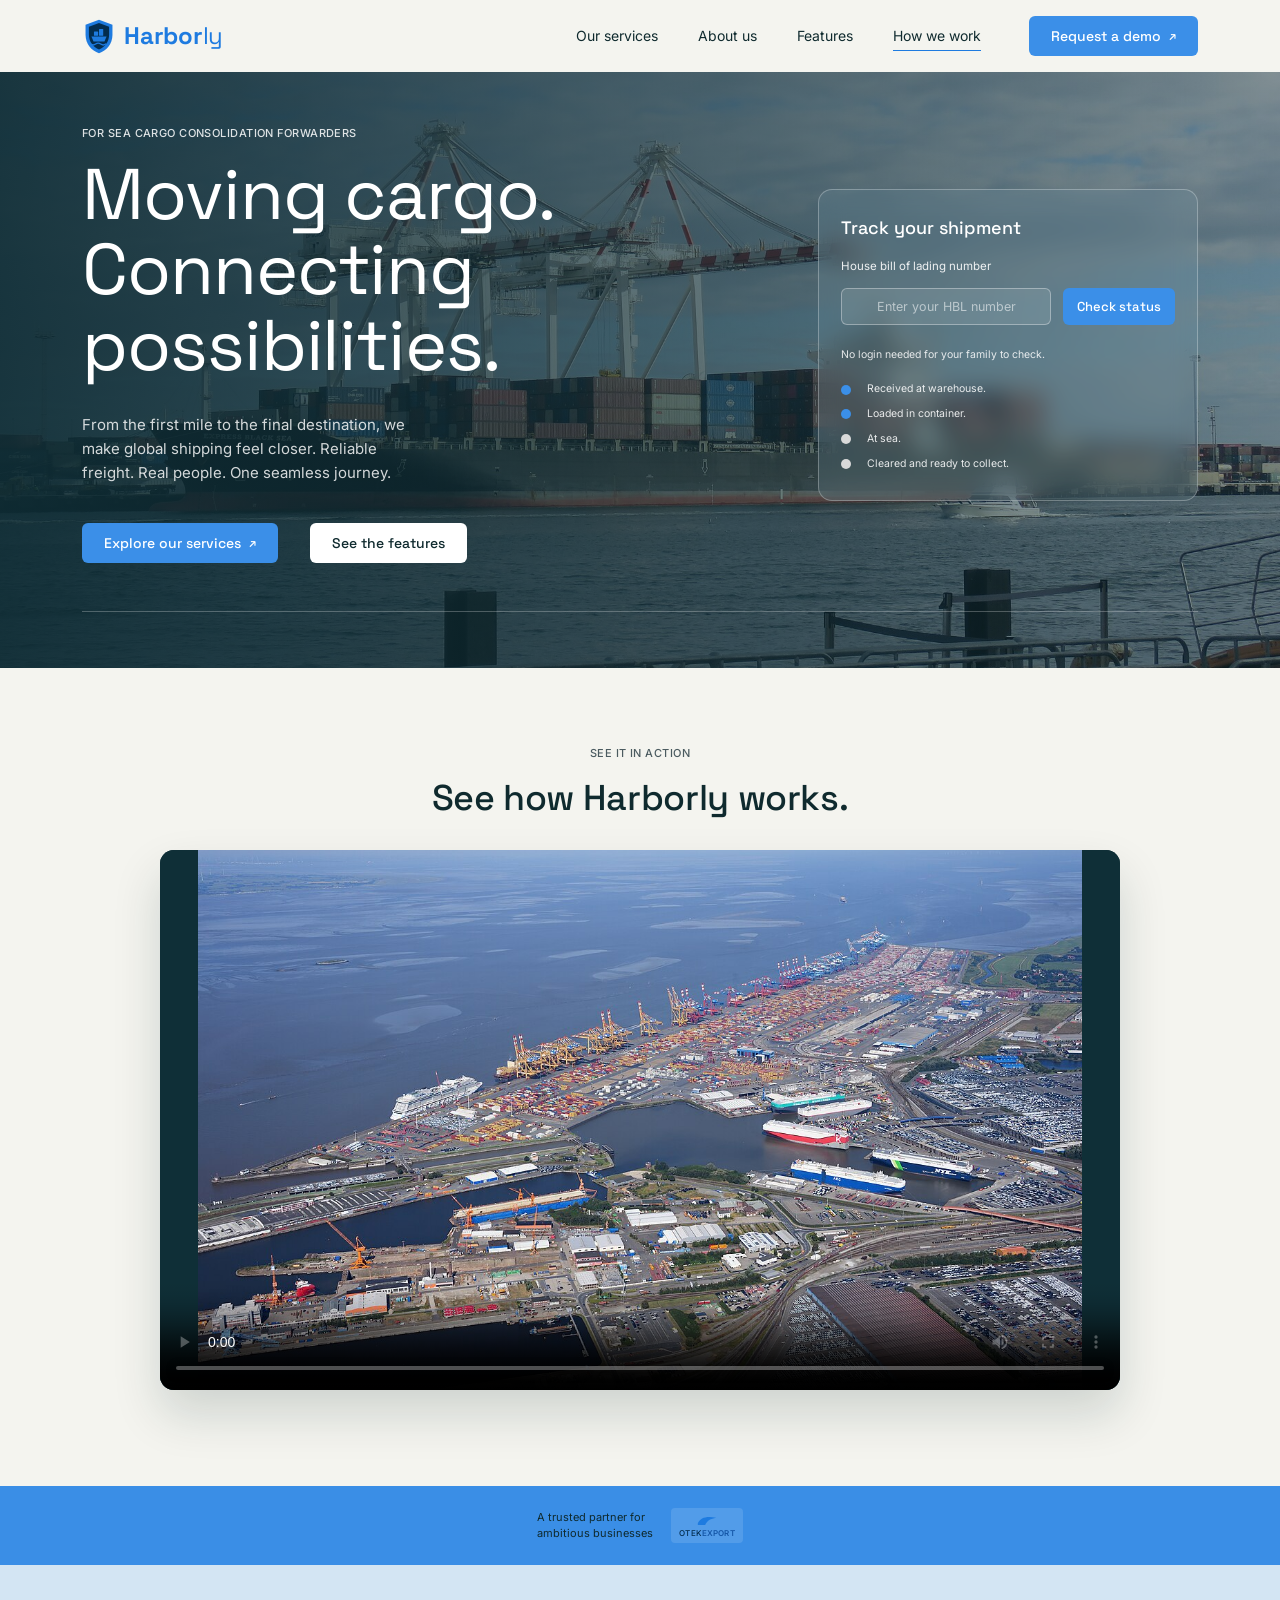
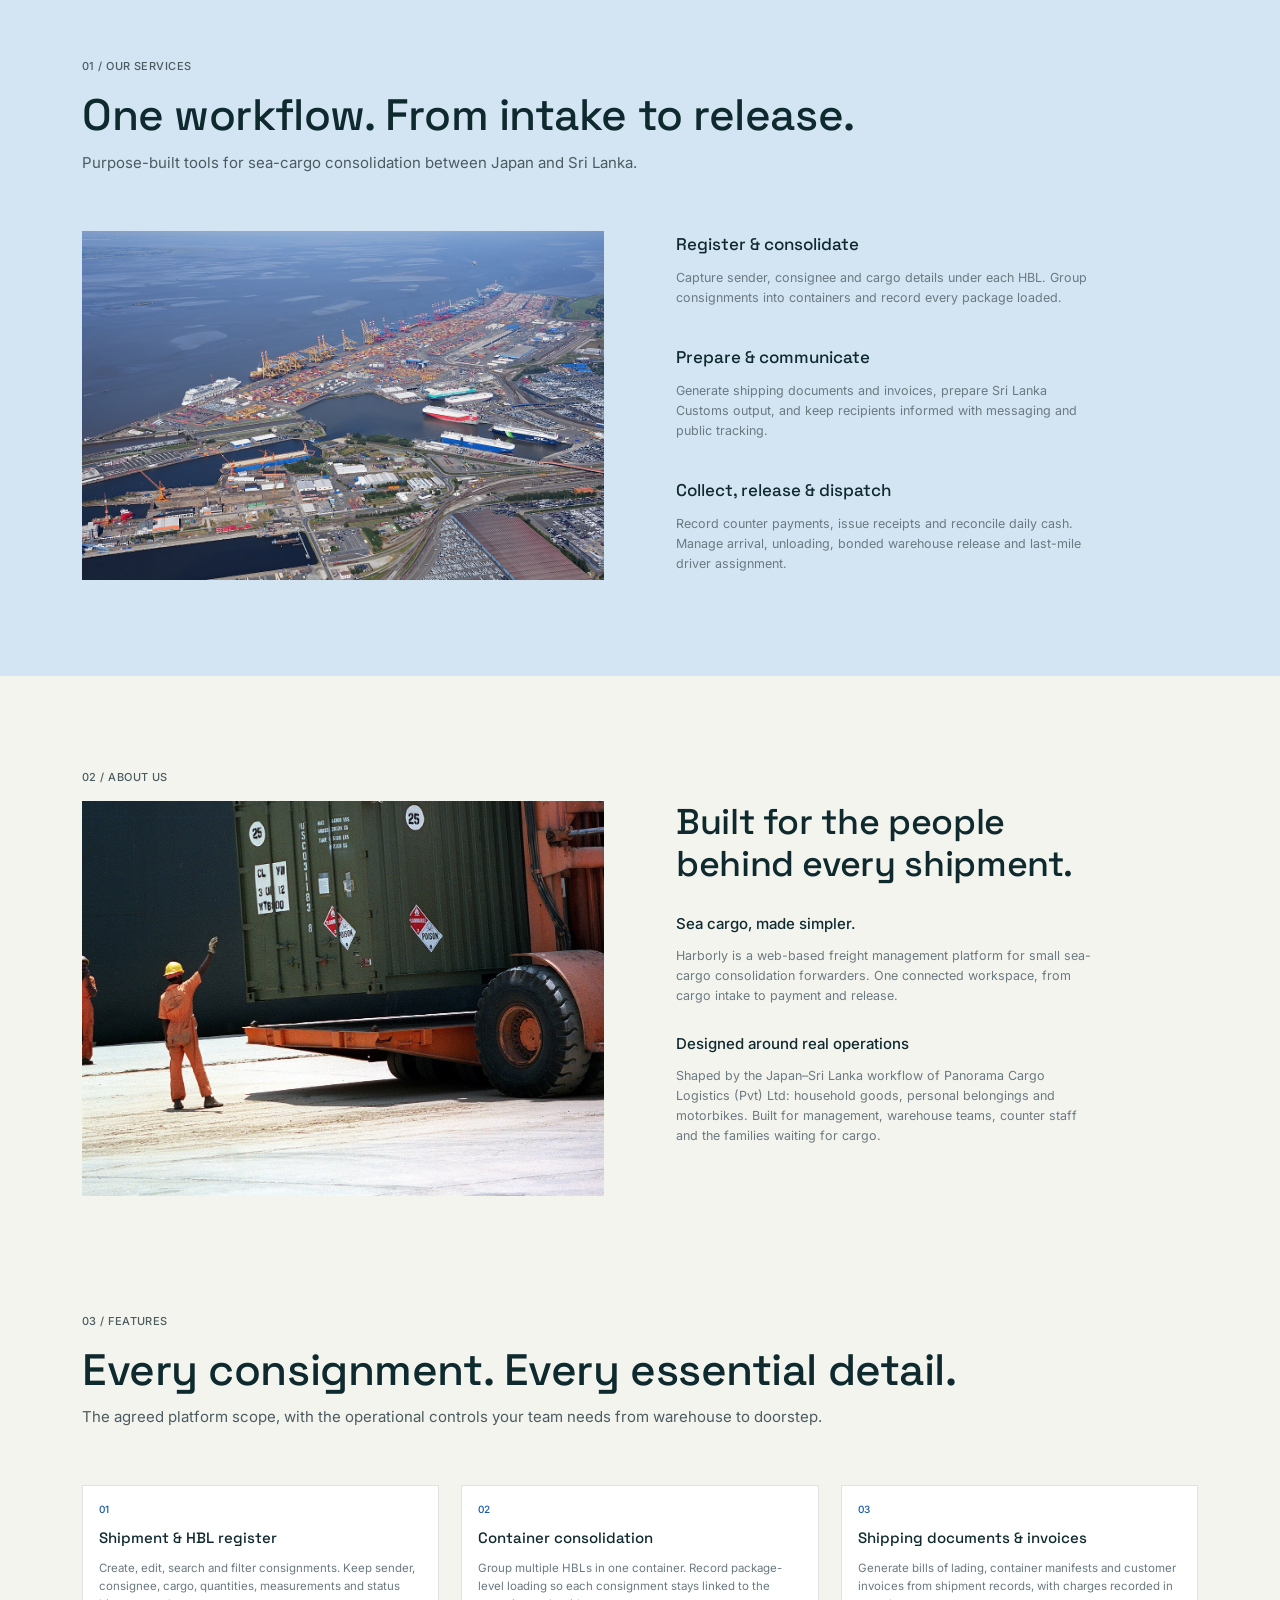
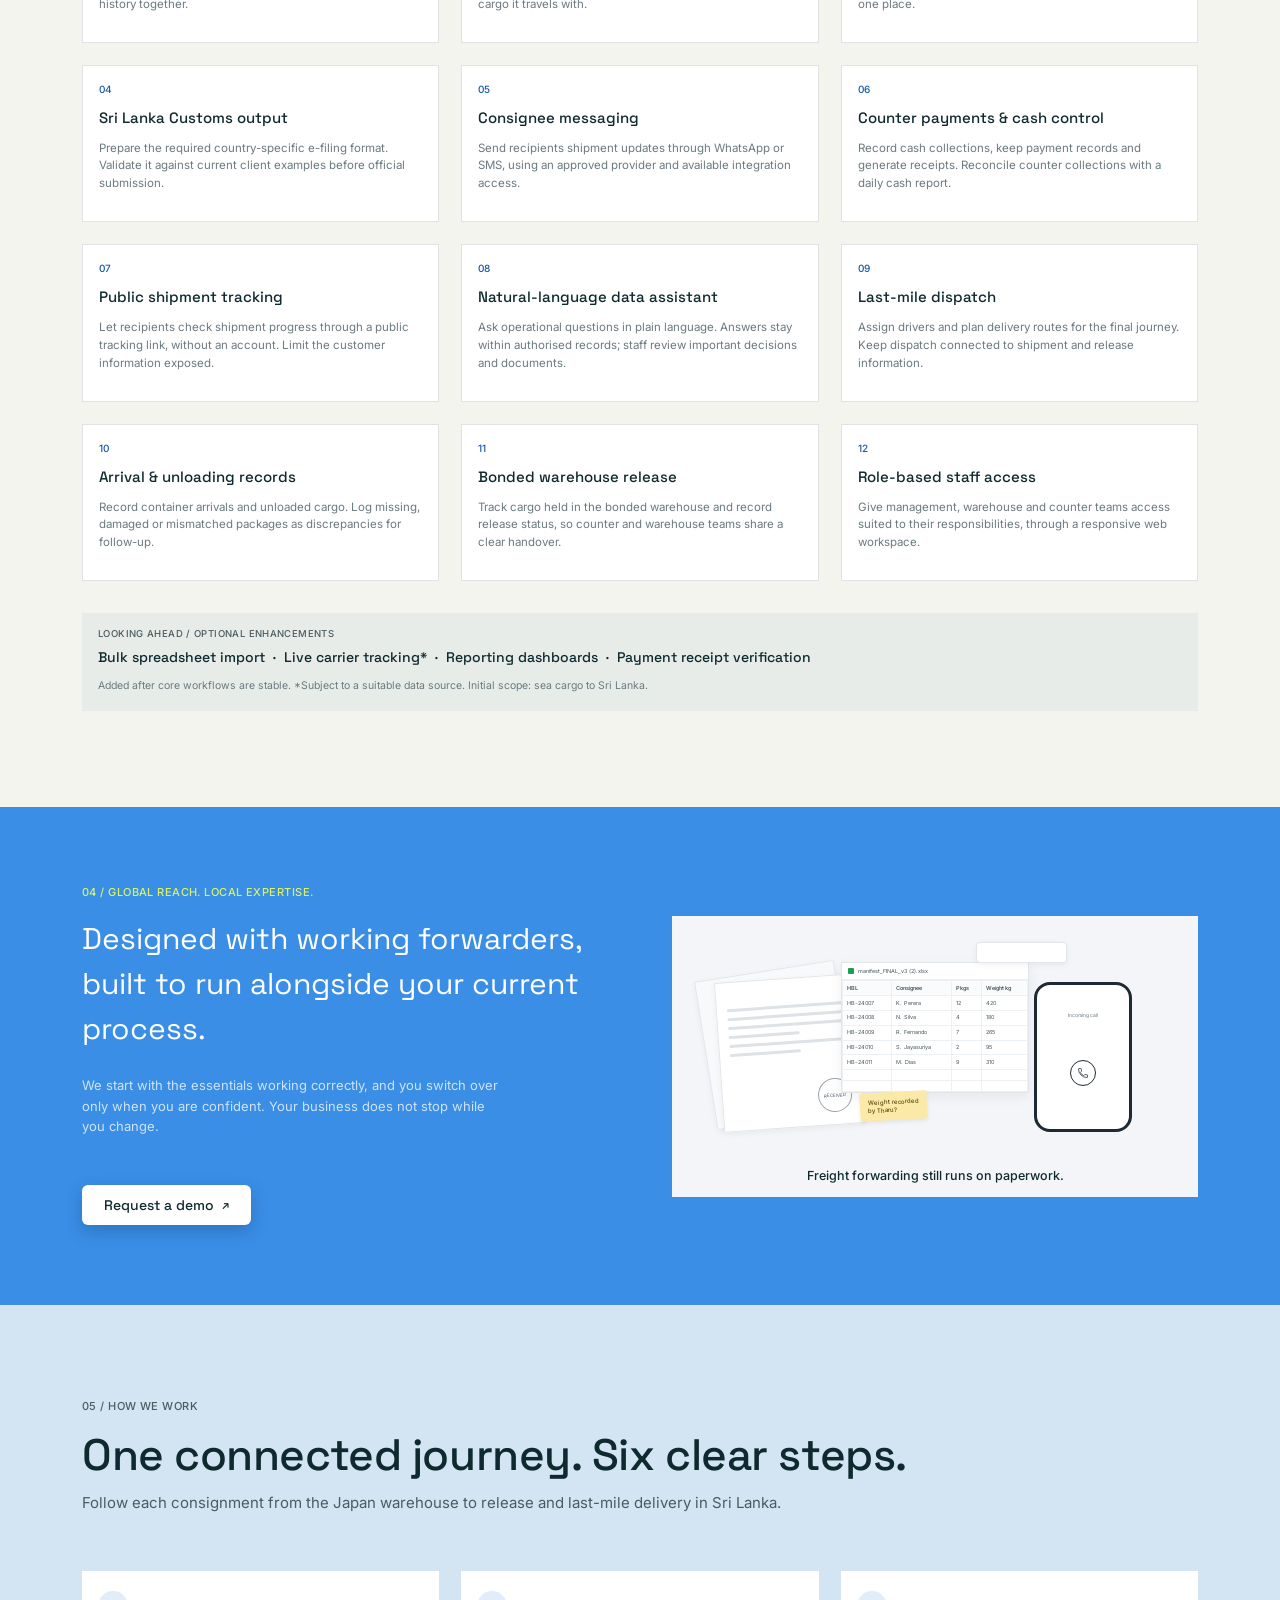
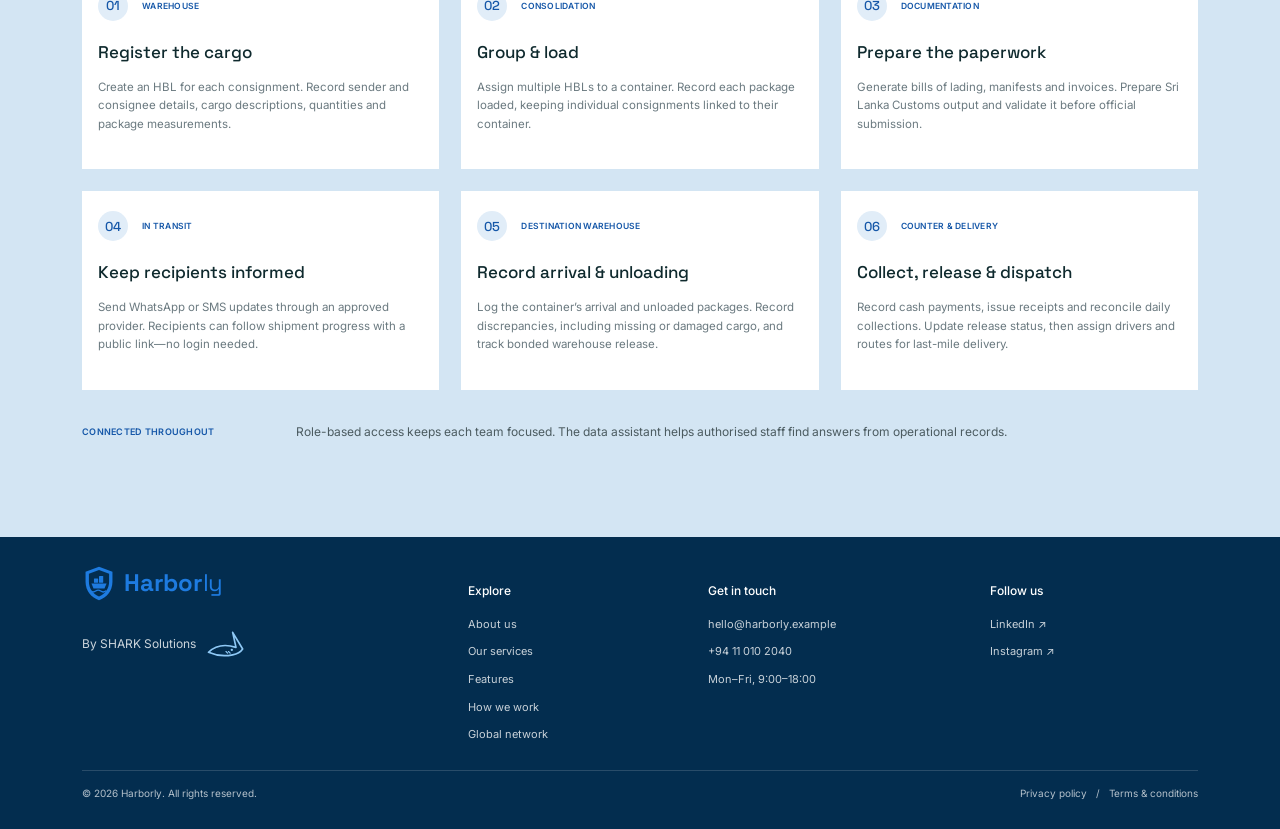
<file: index.html>
<!-- index.html — owner: Hasiru. Type your code below this line. -->
<!DOCTYPE html>
<html lang="en">
<head>
  <meta charset="UTF-8" />
  <meta name="viewport" content="width=device-width, initial-scale=1.0" />
  <title>Harborly — Freight management for sea cargo consolidation forwarders</title>
  <meta name="description" content="Harborly is a web-based freight management platform for small sea-cargo consolidation forwarders. From cargo intake to payment and release." />
  <link rel="preconnect" href="https://fonts.googleapis.com" />
  <link rel="preconnect" href="https://fonts.gstatic.com" crossorigin />
  <link href="https://fonts.googleapis.com/css2?family=Inter:wght@400;500;600&family=Space+Grotesk:wght@400;500;600;700&display=swap" rel="stylesheet" />

  <!-- Hasiru -->
  <link rel="stylesheet" href="css/base.css" />
  <link rel="stylesheet" href="css/header.css" />
  <!-- Kithnuka -->
  <link rel="stylesheet" href="css/hero.css" />
  <link rel="stylesheet" href="css/video.css" />
  <!-- Rashen -->
  <link rel="stylesheet" href="css/sections.css" />
  <!-- Sanuka -->
  <link rel="stylesheet" href="css/cards.css" />
  <!-- Agitha -->
  <link rel="stylesheet" href="css/cta.css" />
  <link rel="stylesheet" href="css/footer.css" />
</head>
<body>

  <!-- Each slot is replaced with the HTML file it points to (see js/main.js) -->
  <div data-include="sections/header.html"></div>   <!-- Hasiru -->

  <main id="top">
    <div data-include="sections/hero.html"></div>     <!-- Kithnuka -->
    <div data-include="sections/video.html"></div>    <!-- Kithnuka -->
    <div data-include="sections/partners.html"></div> <!-- Rashen -->
    <div data-include="sections/services.html"></div> <!-- Rashen -->
    <div data-include="sections/about.html"></div>    <!-- Rashen -->
    <div data-include="sections/features.html"></div> <!-- Sanuka -->
    <div data-include="sections/cta.html"></div>      <!-- Agitha -->
    <div data-include="sections/how.html"></div>      <!-- Sanuka -->
  </main>

  <div data-include="sections/footer.html"></div>   <!-- Agitha -->

  <script src="js/header.js"></script>   <!-- Hasiru -->
  <script src="js/tracking.js"></script> <!-- Kithnuka -->
  <script src="js/content.js"></script>  <!-- Sanuka -->
  <script src="js/main.js"></script>     <!-- Hasiru (must be last) -->
</body>
</html>
</file>
<file: css/base.css>
/* css/base.css — owner: Hasiru. Type your code below this line. */
/* =========================================================
   base.css — Hasiru
   Design tokens, reset, layout, buttons, shared text styles
   ========================================================= */

:root {
  --ink: #0f2a2e;
  --ink-soft: #4b5b60;
  --muted: #6b7a80;
  --line: #dfe3e3;

  --cream: #f4f4ef;
  --blue-soft: #d3e5f3;
  --blue: #3a8ee6;
  --blue-btn: #3b8fe8;
  --blue-dark: #1557a8;
  --blue-logo: #1e7be0;
  --navy: #032d4f;
  --lime: #d8f36a;

  --font-head: "Space Grotesk", system-ui, sans-serif;
  --font-body: "Inter", system-ui, sans-serif;

  --radius: 6px;
  --container: 1180px;
  --header-h: 72px;
}

*,
*::before,
*::after { box-sizing: border-box; }

html { scroll-behavior: smooth; scroll-padding-top: var(--header-h); }

body {
  margin: 0;
  font-family: var(--font-body);
  font-size: 15px;
  line-height: 1.6;
  color: var(--ink);
  background: var(--cream);
  -webkit-font-smoothing: antialiased;
}

img { display: block; max-width: 100%; }
a { color: inherit; text-decoration: none; }
h1, h2, h3, h4 { font-family: var(--font-head); margin: 0; font-weight: 500; }
p { margin: 0; }

.container {
  width: 100%;
  max-width: var(--container);
  margin: 0 auto;
  padding: 0 32px;
}

/* ---------- Buttons ---------- */
.btn {
  display: inline-flex;
  align-items: center;
  justify-content: center;
  gap: 8px;
  padding: 13px 22px;
  border: 0;
  border-radius: var(--radius);
  font: 500 14px/1 var(--font-head);
  cursor: pointer;
  transition: transform .15s ease, background-color .15s ease, box-shadow .15s ease;
  white-space: nowrap;
}
.btn:hover { transform: translateY(-1px); }
.btn:active { transform: translateY(0); }
.btn .arrow { font-size: 12px; }

.btn--primary { background: var(--blue-btn); color: #fff; min-width: 164px; }
.btn--primary:hover { background: #2f80d6; }
.btn--dark { background: var(--blue-dark); color: #fff; box-shadow: 0 4px 10px rgba(21, 87, 168, .25); }
.btn--dark:hover { background: #10488d; }
.btn--white { background: #fff; color: var(--ink); min-width: 116px; }
.btn--white:hover { background: #f1f4f6; }
.btn--shadow { box-shadow: 0 6px 16px rgba(3, 45, 79, .25); }
.btn--sm { padding: 10px 14px; font-size: 13px; min-width: 0; }

/* ---------- Eyebrows / section text ---------- */
.eyebrow {
  font: 500 11px/1 var(--font-body);
  letter-spacing: .04em;
  text-transform: uppercase;
  color: var(--ink-soft);
  margin-bottom: 18px;
}
.eyebrow--light { color: rgba(255, 255, 255, .85); }
.eyebrow--lime { color: var(--lime); }

.section { padding: 96px 0; }
.section--tight-top { padding-top: 24px; }
.section--blue { background: var(--blue-soft); }
.section--cream { background: var(--cream); }

.section__title {
  font-size: clamp(30px, 3.6vw, 44px);
  line-height: 1.15;
  letter-spacing: -.01em;
  margin-bottom: 10px;
}
.section__title--md { font-size: clamp(28px, 2.8vw, 36px); margin-bottom: 28px; }
.section__sub { color: var(--ink-soft); margin-bottom: 56px; }

/* ---------- Reveal on scroll ---------- */
.reveal { opacity: 0; transform: translateY(16px); transition: opacity .6s ease, transform .6s ease; }
.reveal.is-visible { opacity: 1; transform: none; }

/* ---------- Load error banner (shown if sections fail to load) ---------- */
.load-error {
  max-width: 640px;
  margin: 40px auto;
  padding: 16px 20px;
  border: 1px solid #f1b8ad;
  border-radius: var(--radius);
  background: #fff4f2;
  color: #8a2c1c;
  font-size: 14px;
}

@media (prefers-reduced-motion: reduce) {
  html { scroll-behavior: auto; }
  .reveal { opacity: 1; transform: none; transition: none; }
}

@media (max-width: 600px) {
  .container { padding: 0 20px; }
  .section { padding: 72px 0; }
  .section--tight-top { padding-top: 8px; }
}
</file>
<file: css/header.css>
/* css/header.css — owner: Hasiru. Type your code below this line. */
/* =========================================================
   header.css — Hasiru
   Sticky header, logo, navigation, mobile menu
   ========================================================= */

.header {
  position: sticky;
  top: 0;
  z-index: 50;
  height: var(--header-h);
  background: var(--cream);
  transition: box-shadow .2s ease;
}
.header.is-scrolled { box-shadow: 0 1px 0 var(--line), 0 6px 18px rgba(15, 42, 46, .06); }
.header__inner { height: 100%; display: flex; align-items: center; gap: 24px; }

/* Logo (also used in the footer) */
.logo { display: inline-flex; align-items: center; gap: 8px; }
.logo__mark { width: 34px; height: 37px; }
.logo__text {
  font: 700 24px/1 var(--font-head);
  color: var(--blue-logo);
  letter-spacing: -.01em;
}
.logo__text span { font-weight: 400; }

/* Nav */
.nav { display: flex; gap: 40px; margin-left: auto; margin-right: 24px; }
.nav a { font-size: 14px; color: var(--ink); position: relative; }
.nav a:not(.btn)::after {
  content: "";
  position: absolute;
  left: 0; right: 0; bottom: -4px;
  height: 1.5px;
  background: var(--blue-logo);
  transform: scaleX(0);
  transform-origin: left;
  transition: transform .2s ease;
}
.nav a:not(.btn):hover::after,
.nav a.is-active::after { transform: scaleX(1); }
.nav__cta-mobile { display: none; }

/* Hamburger */
.nav-toggle {
  display: none;
  width: 40px; height: 40px;
  margin-left: auto;
  border: 0; background: transparent; cursor: pointer;
  flex-direction: column; justify-content: center; gap: 5px;
}
.nav-toggle span { display: block; height: 2px; width: 22px; margin: 0 auto; background: var(--ink); transition: transform .2s, opacity .2s; }
.nav-toggle[aria-expanded="true"] span:nth-child(1) { transform: translateY(7px) rotate(45deg); }
.nav-toggle[aria-expanded="true"] span:nth-child(2) { opacity: 0; }
.nav-toggle[aria-expanded="true"] span:nth-child(3) { transform: translateY(-7px) rotate(-45deg); }

@media (max-width: 1080px) {
  .nav { gap: 24px; }
}

@media (max-width: 960px) {
  .header__cta { display: none; }
  .nav-toggle { display: flex; }
  .nav {
    position: absolute;
    top: var(--header-h); left: 0; right: 0;
    margin: 0;
    flex-direction: column;
    gap: 0;
    padding: 8px 32px 24px;
    background: var(--cream);
    border-bottom: 1px solid var(--line);
    box-shadow: 0 12px 24px rgba(15, 42, 46, .08);
    transform: translateY(-8px);
    opacity: 0;
    pointer-events: none;
    transition: opacity .2s, transform .2s;
  }
  .nav.is-open { opacity: 1; transform: none; pointer-events: auto; }
  .nav a:not(.btn) { padding: 14px 0; border-bottom: 1px solid var(--line); }
  .nav a:not(.btn)::after { display: none; }
  .nav__cta-mobile { display: inline-flex; margin-top: 18px; }
}
</file>
<file: css/hero.css>
.hero {
  position: relative;
  color: #fff;
  padding: 56px 0;
  overflow: hidden;
  background: #12343c;
}
.hero__bg {
  position: absolute; inset: 0;
  background:
    linear-gradient(90deg, rgba(14, 44, 52, .92) 0%, rgba(14, 44, 52, .72) 40%, rgba(14, 44, 52, .45) 100%),
    url("../images/hero-ship.jpg") center / cover no-repeat,
    linear-gradient(180deg, #2a5560, #0f2f37);
}
.hero__inner {
  position: relative;
  display: grid;
  grid-template-columns: 1.15fr .85fr;
  gap: 48px;
  align-items: center;
  min-height: 420px;
}
.hero__title {
  font-size: clamp(44px, 5.6vw, 72px);
  line-height: 1.05;
  font-weight: 400;
  letter-spacing: -.015em;
  margin-bottom: 30px;
}
.hero__lead {
  max-width: 340px;
  font-size: 15px;
  color: rgba(255, 255, 255, .82);
  margin-bottom: 38px;
}
.hero__actions { display: flex; gap: 32px; flex-wrap: wrap; }
.hero__rule { position: relative; border: 0; border-top: 1px solid rgba(255, 255, 255, .25); margin: 48px 0 0; }

.track-card {
  justify-self: end;
  width: 100%;
  max-width: 380px;
  padding: 24px 22px 28px;
  border: 1px solid rgba(255, 255, 255, .28);
  border-radius: 14px;
  background: rgba(120, 160, 175, .18);
  backdrop-filter: blur(12px);
  -webkit-backdrop-filter: blur(12px);
}
.track-card__title { font-size: 18px; font-weight: 500; margin-bottom: 14px; }
.track-form__label { display: block; font-size: 11.5px; margin-bottom: 12px; color: rgba(255, 255, 255, .9); }
.track-form__row { display: flex; gap: 12px; }
.track-form input {
  flex: 1;
  min-width: 0;
  padding: 10px 14px;
  border: 1px solid rgba(255, 255, 255, .35);
  border-radius: var(--radius);
  background: rgba(255, 255, 255, .1);
  color: #fff;
  font: 400 12.5px var(--font-body);
  text-align: center;
  outline: none;
  transition: border-color .15s, background-color .15s;
}
.track-form input::placeholder { color: rgba(255, 255, 255, .55); }
.track-form input:focus { border-color: #fff; background: rgba(255, 255, 255, .16); }
.track-form input.is-error { border-color: #ffb4a8; }
.track-form__hint { font-size: 10.5px; margin: 22px 0 18px; color: rgba(255, 255, 255, .85); min-height: 1em; }
.track-form__hint.is-error { color: #ffcfc7; }

.track-steps { list-style: none; padding: 0; margin: 0; display: grid; gap: 8px; }
.track-steps li {
  position: relative;
  padding-left: 26px;
  font-size: 10.5px;
  color: rgba(255, 255, 255, .88);
}
.track-steps li::before {
  content: "";
  position: absolute;
  left: 0; top: 50%;
  width: 10px; height: 10px;
  border-radius: 50%;
  transform: translateY(-50%);
  background: #d9d9d9;
  transition: background-color .3s, box-shadow .3s;
}
.track-steps li.is-done::before { background: var(--blue-btn); }
.track-steps li.is-current::before { background: var(--blue-btn); box-shadow: 0 0 0 4px rgba(59, 143, 232, .35); }
.track-steps.is-loading li::before { animation: pulse 1s ease-in-out infinite; }
@keyframes pulse { 50% { opacity: .35; } }

@media (prefers-reduced-motion: reduce) {
  .track-steps.is-loading li::before { animation: none; }
}

@media (max-width: 960px) {
  .hero__inner { grid-template-columns: 1fr; }
  .track-card { justify-self: start; max-width: 460px; }
}

@media (max-width: 600px) {
  .hero { padding-top: 40px; }
  .hero__actions { gap: 14px; }
  .hero__actions .btn { flex: 1; }
  .track-form__row { flex-direction: column; }
}
</file>
<file: css/video.css>
.video-band { padding: 80px 0 96px; background: var(--cream); }
.video-band__head { text-align: center; }
.video-band__head .section__title { margin-bottom: 32px; }
.video-frame {
  max-width: 960px;
  margin: 0 auto;
  border-radius: 14px;
  overflow: hidden;
  background: #0f2f37;
  box-shadow: 0 24px 48px rgba(15, 42, 46, .16);
}
.video-frame video { display: block; width: 100%; aspect-ratio: 16 / 9; background: #0f2f37; }

@media (max-width: 600px) {
  .video-band { padding: 56px 0 72px; }
  .video-frame { border-radius: 10px; }
}
</file>
<file: css/sections.css>
/* css/sections.css — owner: Rashen. Type your code below this line. */
/*Partner band*/
.partners { background: var(--blue); color: var(--ink); }
.partners__inner {
  display: flex;
  align-items: center;
  justify-content: center;
  gap: 18px;
  padding-top: 22px;
  padding-bottom: 22px;
}
.partners p { font-size: 11px; line-height: 1.4; }
.partner-logo {
  display: inline-flex;
  flex-direction: column;
  align-items: center;
  gap: 2px;
  padding: 6px 8px;
  border-radius: 4px;
  background: rgba(255, 255, 255, .12);
}
.partner-logo svg { width: 22px; height: 13px; }
.partner-logo span { font: 500 8px/1 var(--font-body); color: var(--navy); letter-spacing: .02em; }
.partner-logo strong { color: var(--blue-dark); font-weight: 600; }

/* Image + text split (Services & About)*/
.split {
  display: grid;
  grid-template-columns: 1fr 1fr;
  gap: 72px;
  align-items: start;
}
.split__media img {
  width: 100%;
  aspect-ratio: 400 / 268;
  object-fit: cover;
  background: #9db6c4; /* shows while image loads or if missing */
}
.split__media--about img { aspect-ratio: 376 / 284; }

/* Services */
.service + .service { margin-top: 36px; }
.service h3 { font-size: 17px; margin-bottom: 10px; }
.service p { font-size: 12.5px; color: var(--muted); max-width: 420px; }

/* About */
.about-block + .about-block { margin-top: 26px; }
.about-block h3 { font-family: var(--font-body); font-weight: 500; font-size: 15px; margin-bottom: 10px; }
.about-block p { font-size: 12.5px; color: var(--muted); max-width: 420px; }

@media (max-width: 960px) {
  .split { grid-template-columns: 1fr; gap: 40px; }
}
</file>
<file: css/cards.css>
/* =========================================================
   cards.css — Sanuka
   Features grid, roadmap strip, How-we-work steps
   ========================================================= */

/* ---------- Features ---------- */
.feature-grid { display: grid; grid-template-columns: repeat(3, 1fr); gap: 22px; }
.feature {
  background: #fff;
  border: 1px solid var(--line);
  padding: 18px 16px 28px;
  min-height: 136px;
  transition: border-color .2s, transform .2s, box-shadow .2s;
}
.feature:hover { border-color: #b9cfe2; transform: translateY(-2px); box-shadow: 0 10px 24px rgba(15, 42, 46, .06); }
.feature__num { font: 500 10px/1 var(--font-body); color: var(--blue-dark); margin-bottom: 12px; display: block; }
.feature h3 { font-size: 15px; margin-bottom: 10px; }
.feature p { font-size: 11.5px; color: var(--muted); line-height: 1.55; }

/* ---------- Roadmap strip ---------- */
.roadmap { margin-top: 32px; padding: 16px; background: #e8ece8; }
.roadmap__label {
  font: 500 9.5px/1 var(--font-body);
  text-transform: uppercase;
  letter-spacing: .04em;
  color: var(--ink-soft);
  margin-bottom: 10px;
}
.roadmap__items { font: 500 14px/1.4 var(--font-head); margin-bottom: 10px; }
.roadmap__items span:not(:last-child)::after { content: " · "; padding: 0 4px; }
.roadmap__note { font-size: 10.5px; color: var(--muted); }

/* ---------- How we work ---------- */
.steps-grid { display: grid; grid-template-columns: repeat(3, 1fr); gap: 22px; }
.step {
  background: #fff;
  padding: 20px 16px 36px;
  min-height: 170px;
  transition: transform .2s, box-shadow .2s;
}
.step:hover { transform: translateY(-2px); box-shadow: 0 10px 24px rgba(15, 42, 46, .07); }
.step__head { display: flex; align-items: center; gap: 14px; margin-bottom: 18px; }
.step__num {
  width: 30px; height: 30px;
  border-radius: 50%;
  background: #e1edf8;
  color: var(--blue-dark);
  display: grid; place-items: center;
  font: 500 13px var(--font-head);
}
.step__tag {
  font: 600 8.5px/1 var(--font-body);
  color: var(--blue-dark);
  text-transform: uppercase;
  letter-spacing: .03em;
}
.step h3 { font-size: 17px; margin-bottom: 12px; }
.step p { font-size: 11.5px; color: var(--muted); }

.connected { display: grid; grid-template-columns: 190px 1fr; gap: 24px; margin-top: 32px; align-items: center; }
.connected__label {
  font: 600 9px/1 var(--font-body);
  text-transform: uppercase;
  color: var(--blue-dark);
  letter-spacing: .03em;
}
.connected__text { font-size: 12px; color: var(--ink-soft); }

@media (max-width: 960px) {
  .feature-grid, .steps-grid { grid-template-columns: repeat(2, 1fr); }
}

@media (max-width: 600px) {
  .feature-grid, .steps-grid { grid-template-columns: 1fr; }
  .connected { grid-template-columns: 1fr; gap: 8px; }
  .connected { grid-template-columns: 1fr; gap: 8px; }

}
</file>
<file: css/cta.css>
/* css/cta.css — owner: Agitha. Type your code below this line. */
/* =========================================================
   cta.css — Agitha
   Blue CTA section + paperwork illustration
   ========================================================= */

.cta { background: var(--blue); color: #fff; padding: 80px 0; }
.cta__inner { display: grid; grid-template-columns: 1fr 1fr; gap: 64px; align-items: center; }
.cta__title { font-size: clamp(24px, 2.4vw, 30px); line-height: 1.5; font-weight: 400; margin-bottom: 24px; }
.cta__text { color: rgba(255, 255, 255, .75); font-size: 13px; max-width: 420px; margin-bottom: 48px; }

/* ---------- Illustration ---------- */
.illus { margin: 0; background: #f3f5f8; padding: 26px 28px 14px; }
.illus__stage { position: relative; height: 220px; }
.illus figcaption { text-align: center; color: var(--ink); font: 500 12.5px var(--font-body); margin-top: 6px; }

/* Paper packing lists */
.illus__paper {
  position: absolute; left: 4%; top: 36px;
  width: 30%; height: 150px;
  background: #fff;
  border: 1px solid #e2e6ea;
  box-shadow: 0 2px 6px rgba(0, 0, 0, .05);
  padding: 12px 10px;
  transform: rotate(-4deg);
}
.illus__paper--back { left: 1%; top: 28px; transform: rotate(-9deg); background: #f8f9fa; padding: 0; }
.illus__paper-title { font: 600 6px/1 var(--font-body); letter-spacing: .05em; margin-bottom: 8px; }
.illus__paper span { display: block; height: 3px; background: #dde2e7; margin-bottom: 6px; border-radius: 2px; }
.illus__paper span.short { width: 60%; }
.illus__stamp {
  position: absolute; right: 10px; bottom: 12px;
  width: 34px; height: 34px;
  border: 1px solid #9aa4ad; border-radius: 50%;
  font: 500 4.5px/34px var(--font-body); text-align: center; color: #6c7780;
}

/* Spreadsheet */
.illus__sheet {
  position: absolute; left: 30%; top: 20px;
  width: 40%;
  background: #fff;
  border: 1px solid #e2e6ea;
  box-shadow: 0 4px 12px rgba(0, 0, 0, .06);
  font-size: 5.5px;
}
.illus__sheet-bar { display: flex; align-items: center; gap: 4px; padding: 4px 6px; border-bottom: 1px solid #eceff2; color: #4b5b60; }
.illus__sheet-bar i { width: 6px; height: 6px; background: #1f9d55; border-radius: 1px; display: inline-block; }
.illus__sheet table { width: 100%; border-collapse: collapse; }
.illus__sheet th, .illus__sheet td { border: 1px solid #eef1f3; padding: 2.5px 4px; height: 11px; text-align: left; color: #4b5b60; }
.illus__sheet th { font-weight: 600; background: #fafbfc; }

/* Sticky note + speech bubble */
.illus__note {
  position: absolute; left: 34%; top: 150px;
  padding: 6px 8px;
  background: #fbe9a8;
  font: 500 6px/1.3 var(--font-body);
  color: #5a4a12;
  transform: rotate(-3deg);
  box-shadow: 0 2px 4px rgba(0, 0, 0, .08);
}
.illus__bubble {
  position: absolute; right: 22%; top: 0;
  padding: 5px 8px;
  background: #fff;
  border: 1px solid #e2e6ea;
  border-radius: 4px;
  font: 500 7px var(--font-body);
  box-shadow: 0 2px 6px rgba(0, 0, 0, .06);
}

/* Phone */
.illus__phone {
  position: absolute; right: 8%; top: 40px;
  width: 21%; height: 150px;
  border: 3px solid #1e2a33;
  border-radius: 16px;
  background: #fff;
  text-align: center;
  padding-top: 26px;
}
.illus__phone-small { font-size: 5px; color: var(--muted); }
.illus__phone-name { font: 600 7px var(--font-body); margin-top: 2px; }
.illus__phone-btn {
  width: 26px; height: 26px;
  margin: 30px auto 0;
  border: 1px solid #1e2a33; border-radius: 50%;
  display: grid; place-items: center;
  color: #1e2a33;
  animation: ring 1.8s ease-in-out infinite;
}
.illus__phone-btn svg { width: 12px; height: 12px; }
@keyframes ring {
  0%, 60%, 100% { transform: rotate(0); }
  65% { transform: rotate(-12deg); }
  70% { transform: rotate(12deg); }
  75% { transform: rotate(-8deg); }
  80% { transform: rotate(8deg); }
}

@media (prefers-reduced-motion: reduce) {
  .illus__phone-btn { animation: none; }
}

@media (max-width: 960px) {
  .cta__inner { grid-template-columns: 1fr; gap: 40px; }
}

@media (max-width: 600px) {
  .illus { padding: 18px 12px 12px; }
  .illus__stage { height: 190px; }
}
</file>
<file: css/footer.css>
/* css/footer.css — owner: Agitha. Type your code below this line. */
/* =========================================================
   footer.css — Agitha
   ========================================================= */

.footer { background: var(--navy); color: #fff; padding: 28px 0; }

.footer__top {
  display: grid;
  grid-template-columns: 1.7fr 1fr 1.2fr 1fr;
  gap: 32px;
  padding-bottom: 26px;
  border-bottom: 1px solid rgba(255, 255, 255, .15);
}

.footer__by {
  display: flex;
  align-items: center;
  gap: 10px;
  margin-top: 18px;
  font-size: 12px;
  color: rgba(255, 255, 255, .8);
}
.shark { width: 40px; height: 34px; }

.footer__col { display: flex; flex-direction: column; gap: 10px; padding-top: 18px; }
.footer__col h4 { font: 500 12px var(--font-body); margin-bottom: 8px; }
.footer__col a,
.footer__col span { font-size: 11px; color: rgba(255, 255, 255, .78); transition: color .15s; }
.footer__col a:hover { color: #fff; }

.footer__bottom {
  display: flex;
  justify-content: space-between;
  gap: 16px;
  padding-top: 14px;
  font-size: 10px;
  color: rgba(255, 255, 255, .7);
}
.footer__bottom a:hover { color: #fff; }
.sep { padding: 0 6px; }

@media (max-width: 960px) {
  .footer__top { grid-template-columns: 1fr 1fr; }
}

@media (max-width: 600px) {
  .footer__top { grid-template-columns: 1fr; }
  .footer__bottom { flex-direction: column; }
}
</file>
